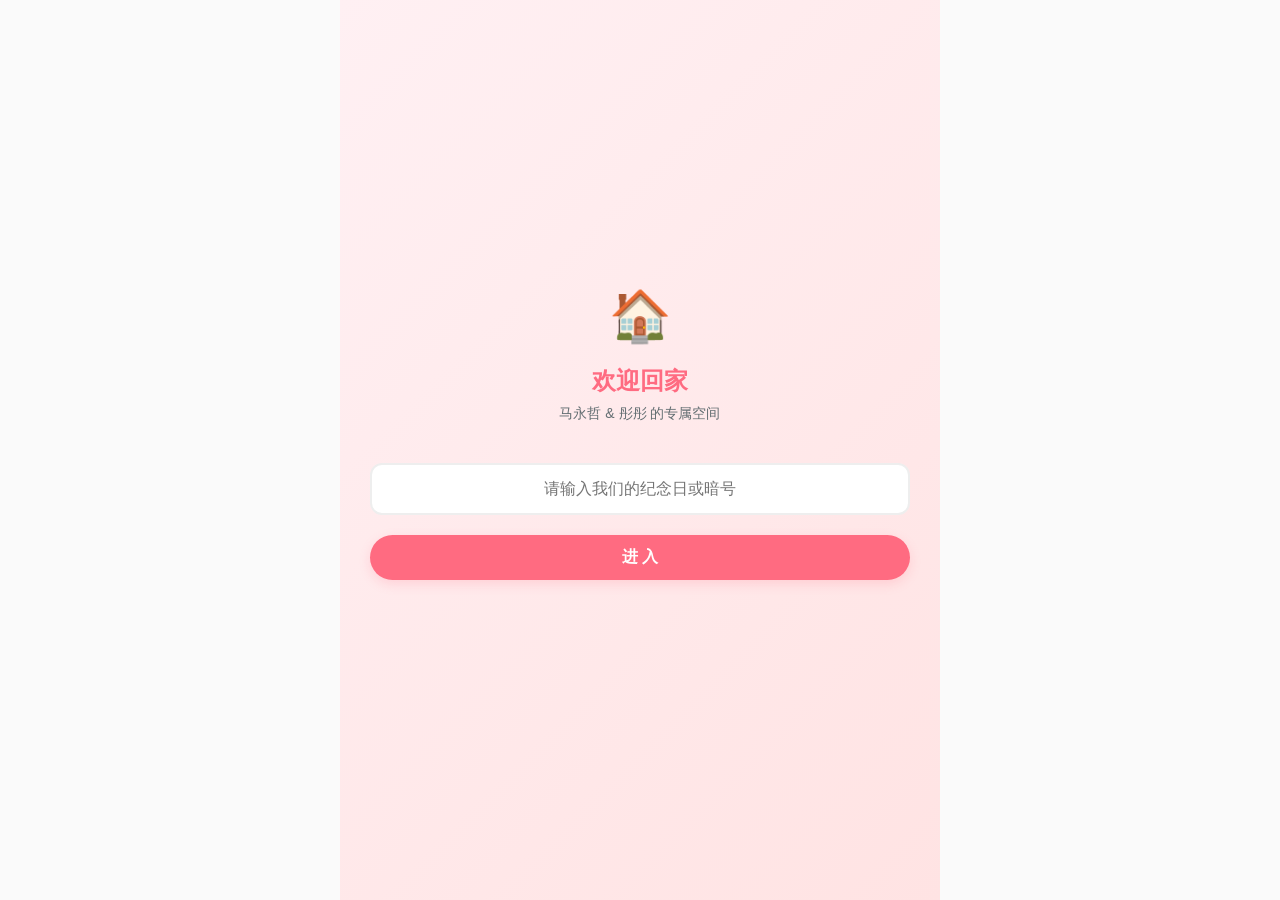
<file: index.html>
<!DOCTYPE html>
<html lang="zh-CN">
<head>
    <meta charset="UTF-8">
    <meta name="viewport" content="width=device-width, initial-scale=1.0, maximum-scale=1.0, user-scalable=no">
    <title>马永哲 & 彤彤的小窝</title>
    <link rel="stylesheet" href="css/style.css">
</head>
<body>
    <div class="login-container">
        <div style="font-size:50px; margin-bottom:20px; animation: heartbeat 1.5s infinite;">🏠</div>
        <h1 class="login-title">欢迎回家</h1>
        <p class="login-subtitle">马永哲 & 彤彤 的专属空间</p>
        
        <input type="password" id="passcode" class="input-box" placeholder="请输入我们的纪念日或暗号" inputmode="numeric">
        <button class="btn" onclick="tryLogin()">进 入</button>
        <p id="error-msg" style="color:var(--primary); margin-top:15px; font-size:14px; opacity:0;">暗号不对哦，是不是马永哲又改密码了？</p>
    </div>

    <script src="js/auth.js"></script>
    <script>
        function tryLogin() {
            const code = document.getElementById('passcode').value;
            const success = login(code);
            if(success) {
                window.location.href = 'app.html';
            } else {
                const msg = document.getElementById('error-msg');
                msg.style.opacity = 1;
                setTimeout(() => msg.style.opacity = 0, 2000);
            }
        }
        
        // 增加回车登录
        document.getElementById('passcode').addEventListener('keypress', function (e) {
            if (e.key === 'Enter') tryLogin();
        });
    </script>
    <style>
        @keyframes heartbeat {
            0% { transform: scale(1); }
            50% { transform: scale(1.1); }
            100% { transform: scale(1); }
        }
    </style>
</body>
</html>
</file>
<file: css/style.css>
/* css/style.css */
:root {
    --primary: #FF6B81; /* 马永哲的爱心红 */
    --secondary: #FFECEF; /* 彤彤的温柔粉 */
    --text-main: #2D3436;
    --text-light: #636E72;
    --white: #FFFFFF;
    --shadow: 0 4px 12px rgba(255, 107, 129, 0.2);
    --radius: 16px;
}

* {
    box-sizing: border-box;
    margin: 0;
    padding: 0;
    font-family: -apple-system, BlinkMacSystemFont, "Segoe UI", Roboto, Helvetica, Arial, sans-serif;
    -webkit-tap-highlight-color: transparent;
}

body {
    background-color: #FAFAFA;
    color: var(--text-main);
    max-width: 600px;
    margin: 0 auto;
    min-height: 100vh;
    position: relative;
}

/* 通用组件 */
.btn {
    background: var(--primary);
    color: var(--white);
    border: none;
    padding: 12px 24px;
    border-radius: 50px;
    font-size: 16px;
    font-weight: bold;
    cursor: pointer;
    transition: transform 0.1s;
    width: 100%;
    text-align: center;
    box-shadow: var(--shadow);
}

.btn:active {
    transform: scale(0.96);
}

.card {
    background: var(--white);
    border-radius: var(--radius);
    padding: 20px;
    margin-bottom: 16px;
    box-shadow: 0 2px 8px rgba(0,0,0,0.05);
}

/* 登录页样式 */
.login-container {
    height: 100vh;
    display: flex;
    flex-direction: column;
    justify-content: center;
    align-items: center;
    padding: 30px;
    background: linear-gradient(135deg, #FFF0F3 0%, #FFE3E3 100%);
}

.login-title {
    font-size: 24px;
    margin-bottom: 8px;
    color: var(--primary);
}

.login-subtitle {
    font-size: 14px;
    color: var(--text-light);
    margin-bottom: 40px;
}

.input-box {
    width: 100%;
    padding: 15px;
    border: 2px solid #EEE;
    border-radius: 12px;
    margin-bottom: 20px;
    font-size: 16px;
    text-align: center;
    outline: none;
}

.input-box:focus {
    border-color: var(--primary);
}

/* App 头部 */
.header {
    padding: 20px;
    background: var(--white);
    position: sticky;
    top: 0;
    z-index: 100;
    box-shadow: 0 2px 10px rgba(0,0,0,0.03);
    display: flex;
    justify-content: space-between;
    align-items: center;
}

.user-status {
    font-size: 14px;
    font-weight: bold;
}

.heart-balance {
    background: var(--secondary);
    color: var(--primary);
    padding: 6px 12px;
    border-radius: 20px;
    font-weight: 800;
    display: flex;
    align-items: center;
    gap: 5px;
    cursor: pointer;
}

/* 内容区域 */
.content {
    padding: 20px;
    padding-bottom: 80px; /* 留出底部导航空间 */
    display: none; /* 默认隐藏，JS控制显示 */
}

.content.active {
    display: block;
    animation: fadeIn 0.3s ease;
}

@keyframes fadeIn {
    from { opacity: 0; transform: translateY(10px); }
    to { opacity: 1; transform: translateY(0); }
}

/* 菜品列表 */
.menu-item {
    display: flex;
    gap: 15px;
    margin-bottom: 15px;
    background: var(--white);
    padding: 12px;
    border-radius: 12px;
    align-items: center;
}

.dish-img {
    width: 80px;
    height: 80px;
    background: #f0f0f0;
    border-radius: 8px;
    object-fit: cover;
    flex-shrink: 0;
    display: flex;
    align-items: center;
    justify-content: center;
    font-size: 30px;
}

.dish-info {
    flex: 1;
}

.dish-name { font-weight: bold; font-size: 16px; }
.dish-desc { font-size: 12px; color: var(--text-light); margin: 4px 0; }
.dish-price { color: var(--primary); font-weight: bold; }

.add-btn {
    width: 32px;
    height: 32px;
    border-radius: 50%;
    background: var(--secondary);
    color: var(--primary);
    display: flex;
    align-items: center;
    justify-content: center;
    font-size: 20px;
    cursor: pointer;
}

/* 一天模块 */
.timeline-step {
    border-left: 2px solid var(--secondary);
    padding-left: 20px;
    margin-left: 10px;
    padding-bottom: 30px;
    position: relative;
}

.timeline-step::before {
    content: '❤';
    position: absolute;
    left: -8px;
    top: 0;
    background: var(--white);
    color: var(--primary);
    font-size: 12px;
}

.timeline-step.locked {
    opacity: 0.5;
    filter: grayscale(1);
    pointer-events: none;
}

/* 抽卡模块 */
.card-deck {
    height: 300px;
    display: flex;
    align-items: center;
    justify-content: center;
    position: relative;
    margin: 40px 0;
}

.topic-card {
    width: 260px;
    height: 360px;
    background: linear-gradient(135deg, #FF9A9E 0%, #FECFEF 100%);
    border-radius: 20px;
    display: flex;
    align-items: center;
    justify-content: center;
    text-align: center;
    padding: 30px;
    color: white;
    font-size: 18px;
    font-weight: bold;
    box-shadow: 0 10px 25px rgba(255, 107, 129, 0.4);
    position: absolute;
    transition: all 0.6s cubic-bezier(0.23, 1, 0.32, 1);
    backface-visibility: hidden;
    cursor: pointer;
}

.topic-card.flipped {
    transform: rotateY(180deg);
}

.card-back {
    position: absolute;
    width: 100%;
    height: 100%;
    background: var(--white);
    border-radius: 20px;
    display: flex;
    flex-direction: column;
    align-items: center;
    justify-content: center;
    color: var(--text-main);
    transform: rotateY(180deg);
    padding: 20px;
}

/* 底部导航 */
.tab-bar {
    position: fixed;
    bottom: 0;
    width: 100%;
    max-width: 600px;
    background: var(--white);
    display: flex;
    justify-content: space-around;
    padding: 12px 0;
    box-shadow: 0 -2px 10px rgba(0,0,0,0.05);
}

.tab-item {
    font-size: 12px;
    color: var(--text-light);
    display: flex;
    flex-direction: column;
    align-items: center;
    gap: 4px;
    cursor: pointer;
}

.tab-item.active {
    color: var(--primary);
    font-weight: bold;
}

/* 弹窗 */
.modal-overlay {
    position: fixed;
    top: 0; left: 0; width: 100%; height: 100%;
    background: rgba(0,0,0,0.5);
    z-index: 999;
    display: none;
    justify-content: center;
    align-items: center;
}

.modal-box {
    background: var(--white);
    width: 80%;
    padding: 25px;
    border-radius: 20px;
    text-align: center;
    animation: zoomIn 0.3s;
}

@keyframes zoomIn {
    from { transform: scale(0.8); opacity: 0; }
    to { transform: scale(1); opacity: 1; }

}
<!-- 抽卡卡牌 -->
<div class="card-scene">
  <div class="topic-card" id="topicCard">

    <!-- 正面 -->
    <div class="card-face card-front">
      <div class="front-text">点击抽取今日话题 💗</div>
    </div>

    <!-- 背面 -->
    <div class="card-face card-back" id="cardBack">
      <!-- JS 会往这里塞内容 -->
    </div>

  </div>
</div>
</file>
